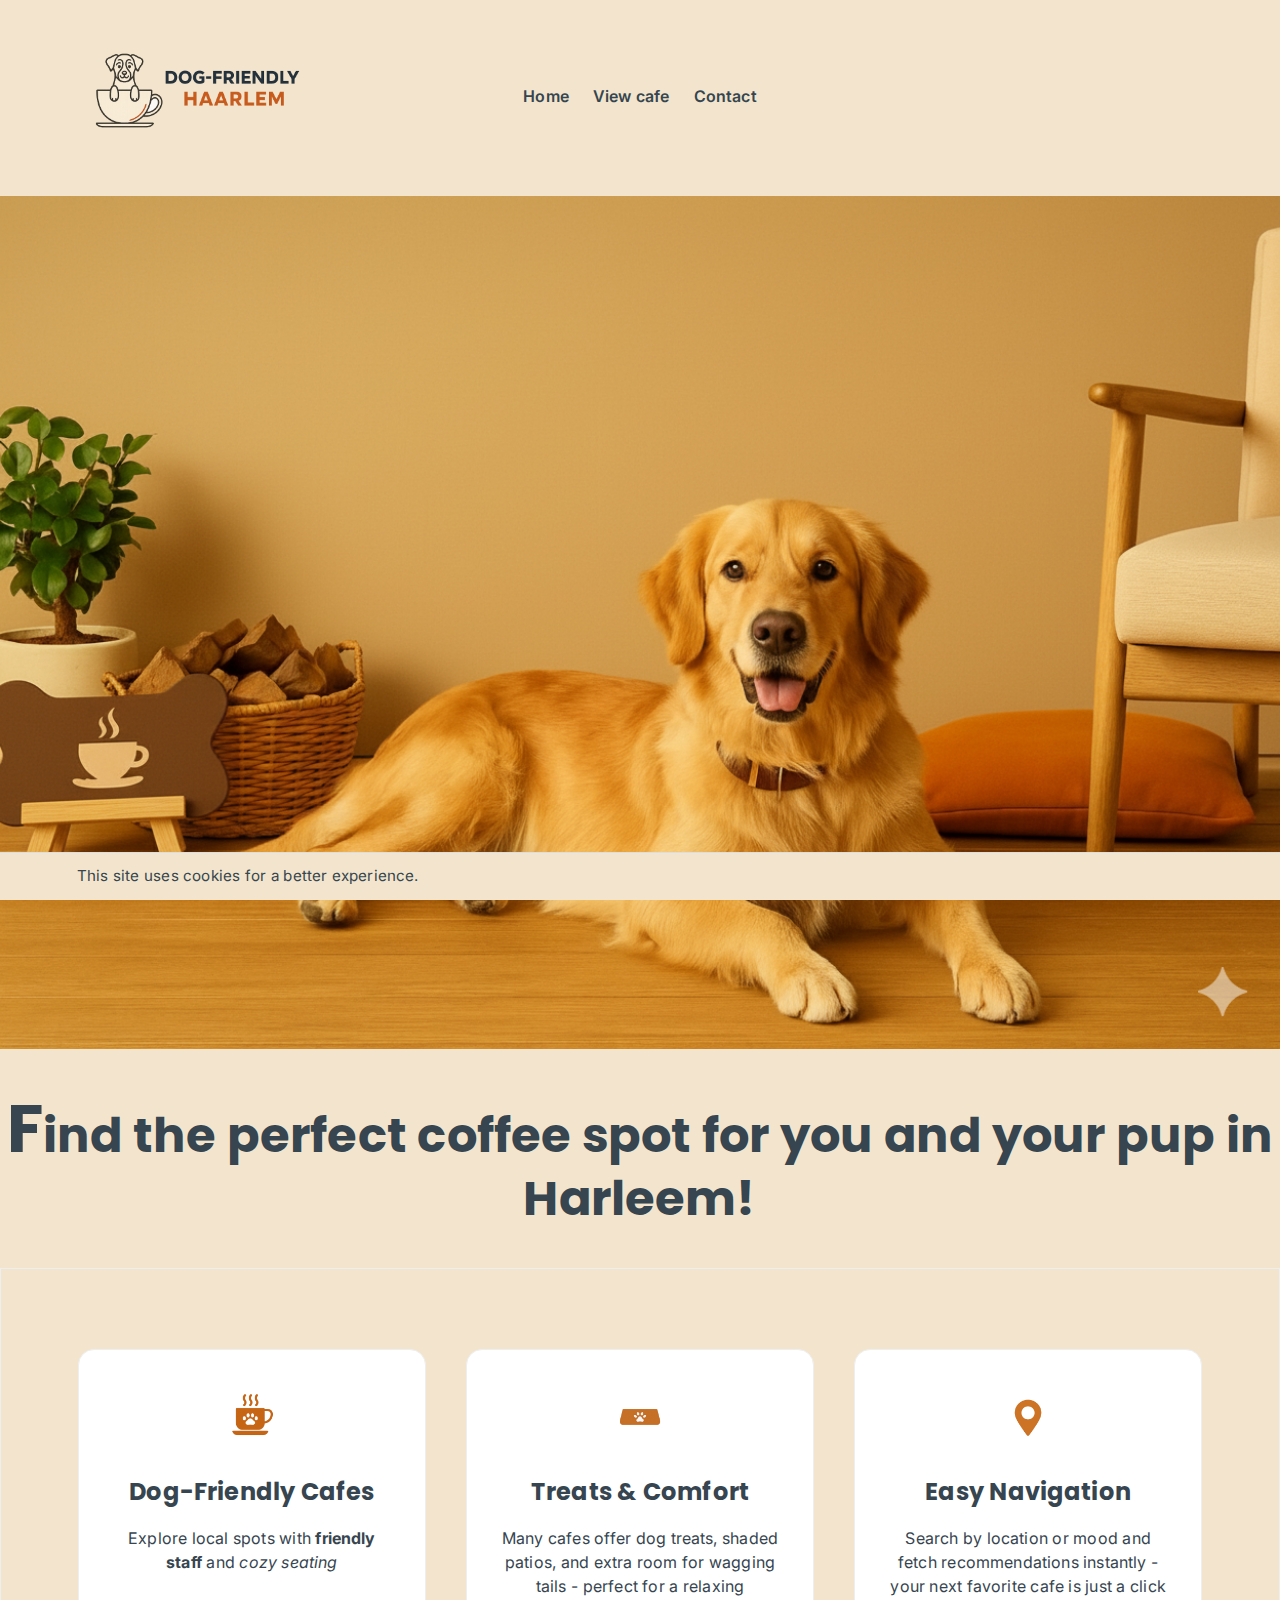
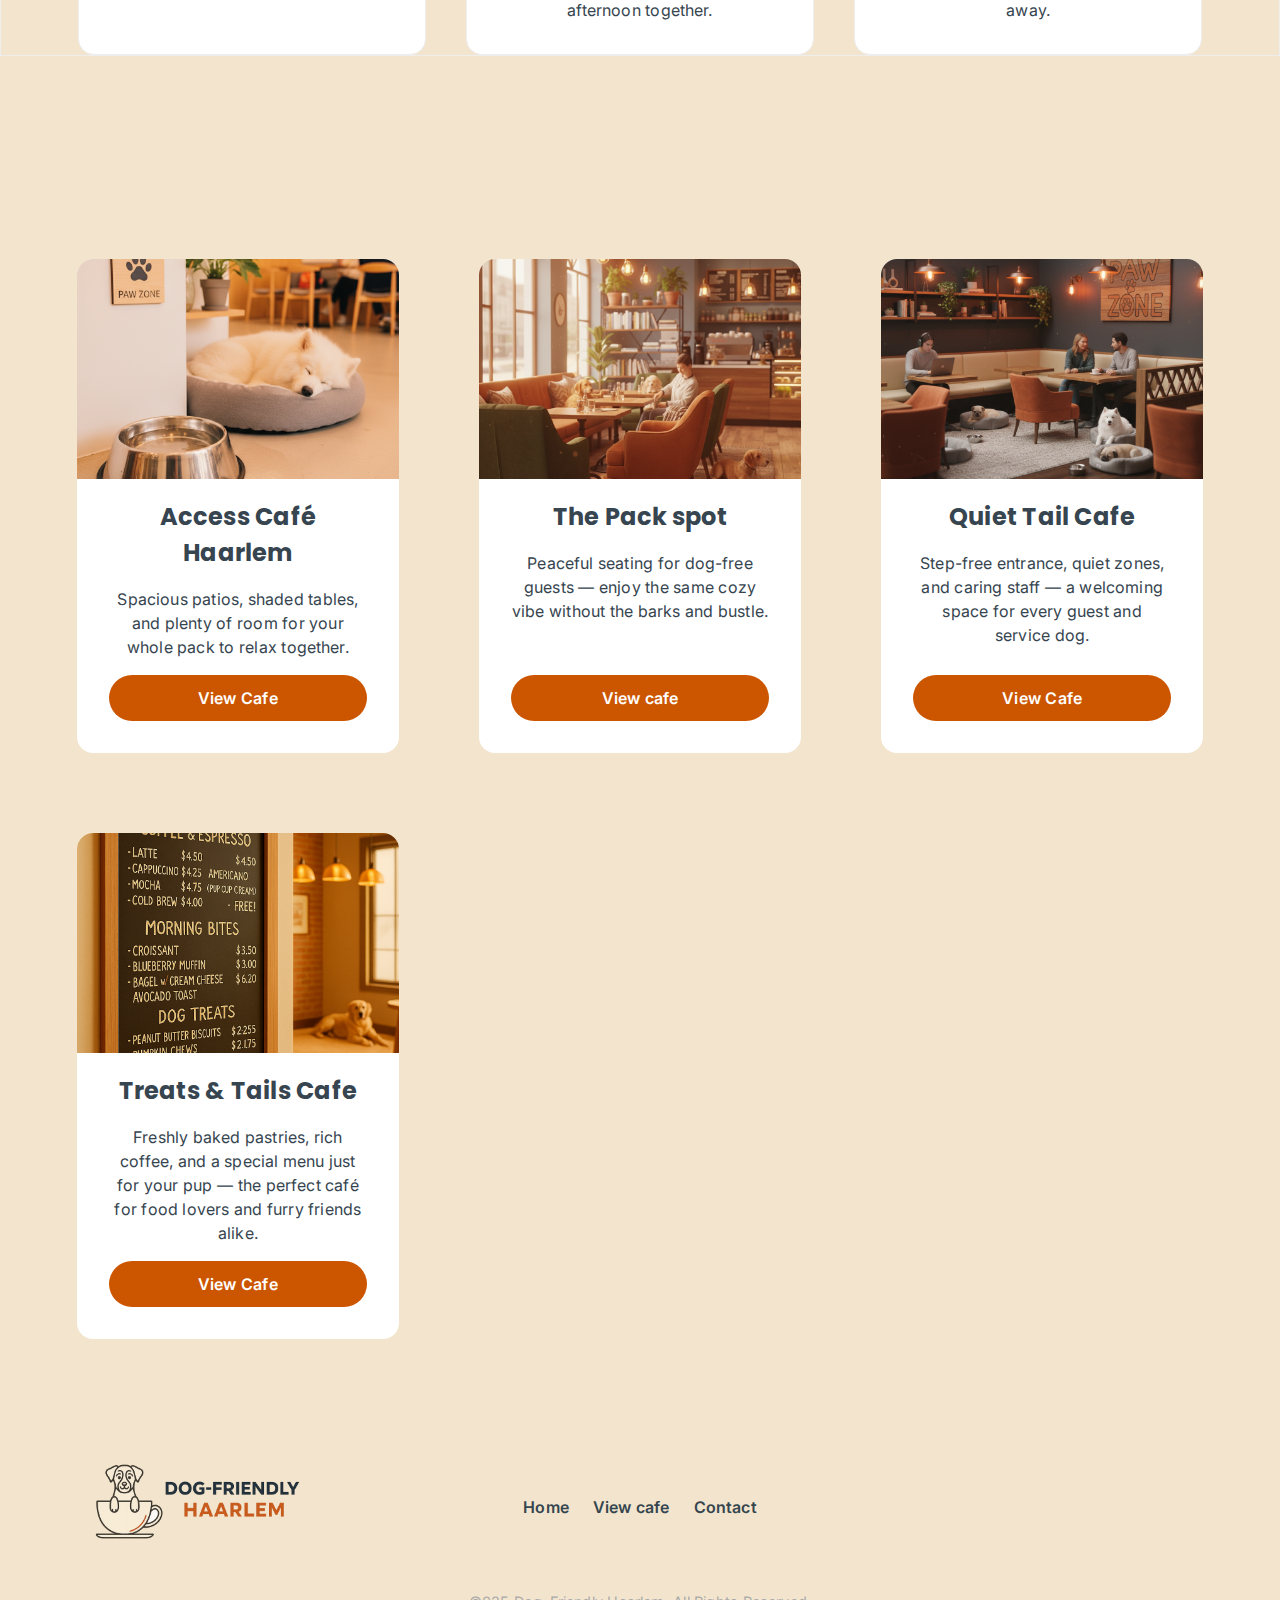
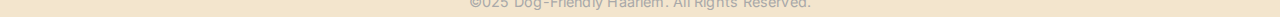
<file: index.html>
<!DOCTYPE html>
<html lang="en">
  <head>
    <meta charset="UTF-8" />
    <meta name="author" content="Many Hassany" />
    <meta
      name="description"
      content="Discover dog-friendly cafes in Harleem with accessibility features, service-dog comfort, and welcoming spaces. Plan your next visit."
    />
    <meta name="viewport" content="width=device-width, initial-scale=1.0" />
    <link rel="stylesheet" type="text/css" href="css/style.css" />
    <link
      href="https://fonts.googleapis.com/css2?family=Inter:wght@400;500&amp;family=Poppins:wght@600;700&amp;display=swap"
      rel="stylesheet"
    />
    <title>Dog freindly Haarlem</title>
    <link rel="icon" type="image/png" href="img/logo-main.png" />
    <meta
      name="keywords"
      content="Haarlem, dog-friendly, cafes, coffee,accessibility"
    />
  </head>

  <body>
    <header>
      <nav>
        <section>
          <img
            class="logo nav-logo"
            src="img/logo-main.png"
            alt="Dog-Friendly Haarlem logo"
            title="Dog-Friendly Haarlem logo"
          />
        </section>
        <ul class="nav-links">
          <li><a class="nav-link" href="index.html">Home</a></li>
          <li><a class="nav-link" href="detail.html">View cafe</a></li>
          <li><a class="nav-link" href="contact.html">Contact</a></li>
        </ul>
      </nav>
    </header>
    <main>
      <section id="hero">
        <img
          class="hero-img"
          src="img/hero-v3.png"
          alt="dog-friendly cafe hero image"
          title="og friendly café in Haarlem hero image"
        />
        <h1>
          Find the perfect coffee spot for <span class="line-break"></span>
          you and your pup in Harleem!
        </h1>
      </section>
      <section id="features">
        <article>
          <img
            src="img/img:icon_coffee.png"
            alt="Coffee cup icon"
            title="Dog-Friendly Haarlem image"
          />
          <h2>Dog-Friendly Cafes</h2>
          <p>
            Explore local spots with <strong>friendly staff</strong> and
            <em>cozy seating</em>
          </p>
        </article>
        <article>
          <img
            src="img/img:icon_bowl.png"
            alt="Dog bowl icon"
            title="Dog-Friendly Haarlem image"
          />
          <h2>Treats & Comfort</h2>
          <p>
            Many cafes offer dog treats, shaded patios, and extra room for
            wagging tails - perfect for a relaxing afternoon together.
          </p>
        </article>
        <article>
          <img
            src="img/img:icon_location.png"
            alt="Location icon"
            title="Dog-Friendly Haarlem image"
          />
          <h2>Easy Navigation</h2>
          <p>
            Search by location or mood and fetch recommendations instantly -
            your next favorite cafe is just a click away.
          </p>
        </article>
      </section>
      <section id="cafes">
        <article>
          <figure class="cafe-photo">
            <img
              src="img/Acces cafe harleem pictrue for home page .png"
              alt="Access cafe haarlem photo"
              title="Dog-Friendly Haarlem image"
            />
          </figure>
          <h2>Access Café Haarlem</h2>
          <p>
            Spacious patios, shaded tables, and plenty of room for your whole
            pack to relax together.
          </p>
          <a href="#" class="viewBtn">View Cafe</a>
        </article>
        <article>
          <figure class="cafe-photo">
            <img
              src="img/the pack spot pic for homepage .png"
              alt="The pack spot photo"
              title="The Pack Spot café photo"
            />
          </figure>
          <h2>The Pack spot</h2>
          <p>
            Peaceful seating for dog-free guests — enjoy the same cozy vibe
            without the barks and bustle.
          </p>
          <a href="#" class="viewBtn">View cafe</a>
        </article>
        <article>
          <figure class="cafe-photo">
            <img
              src="img/quiet tale cafe pic for homepage.png"
              alt="Quiet Tail Cafe photo"
              title="Quiet Tail café photo"
            />
          </figure>
          <h2>Quiet Tail Cafe</h2>
          <p>
            Step-free entrance, quiet zones, and caring staff — a welcoming
            space for every guest and service dog.
          </p>
          <a href="#" class="viewBtn">View Cafe</a>
        </article>
        <article>
          <figure class="cafe-photo">
            <img
              src="img/treats and tails cafe pic for homepage.png"
              alt="Treats &amp; Tails Café photo"
              title="Treats &amp; Tails café photo"
            />
          </figure>
          <h2>Treats &amp; Tails Cafe</h2>
          <p>
            Freshly baked pastries, rich coffee, and a special menu just for
            your pup — the perfect café for food lovers and furry friends alike.
          </p>
          <a href="#" class="viewBtn">View Cafe</a>
        </article>
      </section>
    </main>
    <footer>
      <section class="footer-wrap">
        <section class="footer-brand">
          <img
            class="logo footer-logo"
            src="img/logo-main.png"
            alt="Dog-Friendly Haarlem logo"
            title="Dog-Friendly Haarlem logo"
          />
        </section>
        <ul class="footer-links">
          <li><a class="footer-link" href="index.html">Home</a></li>
          <li><a class="footer-link" href="detail.html">View cafe</a></li>
          <li><a class="footer-link" href="contact.html">Contact</a></li>
        </ul>
        <section class="footer-bottom">
          <p>&copy;025 Dog-Friendly Haarlem. All Rights Reserved.</p>
        </section>
      </section>
    </footer>
    <aside class="cookie-bar" role="region" aria-label="Cookie notice">
      <p>This site uses cookies for a better experience.</p>
    </aside>
  </body>
</html>
</file>
<file: css/style.css>
:root {
	--charcoal_primary: #36454f;
	--latte_background: #f3e5cd;
	--burnt_accent: #cc5500;
	--burnt_hover: #e65c00;
	--warm_secondary: #a9a9a9;
}
* {
	margin: 0;
	padding: 0;
	box-sizing: border-box;
}
body {
	font-family: "Inter", sans-serif;
	background: var(--latte_background);
	color: var(--charcoal_primary);
	line-height: 1.5;
	overflow-x: hidden;
	letter-spacing: 0.01em;
	word-spacing: 0.02em;
}
.lede {
	text-indent: 0.5rem;
}
.kicker {
	text-transform: uppercase;
	letter-spacing: 0.08em;
	font-size: 0.875rem;
}

/* NAVBAR */

header {
	position: sticky;
	top: 0;
	z-index: 999;
	background: var(--latte_background);
}
nav {
	display: grid;
	grid-template-columns: 1fr auto 1fr;
	align-items: center;
	column-gap: 2rem;
	padding: 1rem 6% 1.25rem;
}
.nav-links {
	grid-column: 2;
	list-style: none;
	display: flex;
	gap: 1.5rem;
	justify-content: center;
	align-items: center;
	justify-self: center;
	padding: 0;
	margin: 0;
}

.nav-logo,
.footer-logo {
	width: 240px;
	height: auto;
	display: block;
}
.brand {
	grid-column: 1;
	display: flex;
	align-items: center;
	gap: 0.75rem;
	justify-self: start;
}
nav h1 {
	position: relative;
	font-family: "poppins", sans-serif;
	font-size: 1.3rem;
	font-weight: 700;
	line-height: 1.3;
}

.nav-links > li > a {
	padding: 0rem 0rem;
}
/* Hero*/

#hero {
	position: relative;
	text-align: center;
	margin-top: 0;
	padding: 0;
}
#hero .hero-img {
	display: block;
	width: 100%;
	height: auto;
	margin: 0 0 40px 0;
}
#hero h1 {
	font-family: "Poppins", sans-serif;
	font-size: 3rem;
	line-height: 1.2;
	margin-top: 0;
	margin-bottom: 40px;
}

#hero h1::first-letter {
	font-size: 140%;
}

/* FEATURES*/
#features {
	display: grid;
	grid-template-columns: repeat(auto-fit, minmax(250px, 1fr));
	gap: 40px;
	padding-top: 0;
	padding: 5rem 6%;
	padding-bottom: 0;
	margin-bottom: 123px;
	border-color: #eee;
	border-style: solid;
	border-width: 1px;
}
#features article {
	background: #fff;
	padding: 2rem;
	border-radius: 1rem;
	text-align: center;
	border: 1pt solid #eee;
}
#features img {
	width: 70px;
	height: auto;
	margin-bottom: 1rem;
}
#features h2 {
	font-family: "Poppins", sans-serif;
	font-size: 1.5rem;
	color: var(--charcoal_primary);
	margin-bottom: 1rem;
}
#features p {
	color: var(--charcoal_primary);
	font-size: 1rem;
}
/*css cafes*/
#cafes {
	display: grid;
	grid-template-columns: repeat(auto-fit, minmax(250px, 1fr));
	gap: 5rem;
	padding: 5rem 6%;
	margin-top: 0;
}
#cafes article {
	background: #fff;
	padding: 2rem;
	border-radius: 1rem;
	text-align: center;

	display: flex;
	flex-direction: column;
}
#cafes article .cafe-photo {
	margin: -2rem -2rem 1.25rem;
	border-top-left-radius: 1rem;
	border-top-right-radius: 1rem;
	overflow: hidden;
}

#cafes article .cafe-photo img {
	width: 100%;
	height: 220px;
	object-fit: cover;
	display: block;
}
#cafes h2 {
	font-family: "Poppins", sans-serif;
	font-size: 1.5rem;
	color: var(--charcoal_primary);
}
#cafes p {
	color: var(--charcoal_primary);
	margin: 1rem 0;
}
.viewBtn {
	display: inline-block;
	background: var(--burnt_accent);
	color: #fff;
	font-weight: 600;
	text-decoration: none;
	padding: 0.7rem 1.8rem;
	border-radius: 2rem;
}

.viewBtn:hover,
.viewBtn:focus-visible {
	background: var(--burnt_hover);
	text-decoration: none;
}

a {
	color: var(--charcoal_primary);
	text-decoration: none;
	font-weight: 600;
}
a:active {
	opacity: 0.85;
}

#cafes article .viewBtn {
	margin-top: auto;
}

/*footter*/

footer {
	background: var(--latte_background);
	color: var(--warm_secondary);
}
.footer-wrap {
	display: grid;
	grid-template-columns: 240px 1fr 240px;
	grid-template-areas: "brand links spacer" "copy copy copy";
	align-items: center;
	column-gap: 1rem;
	padding: 0.5rem 6% 0.25rem;
}
.footer-brand {
	grid-area: brand;
	display: flex;
	align-items: center;
	justify-content: flex-start;
}
.footer-logo {
	width: 240px;
	height: auto;
	display: block;
}
.footer-links {
	grid-area: links;
	list-style: none;
	display: flex;
	gap: 1.5rem;
	justify-content: center;
	padding: 0;
	margin: 0;
}
.footer-bottom {
	grid-area: copy;
	text-align: center;
	padding-top: 0.25rem;
	font-size: 0.9rem;
	margin: 0;
}
nav a,
.nav-links a,
.footer-links a {
	color: var(--charcoal_primary);
	text-decoration: none;
	font-weight: 600;
}

nav a:hover,
nav a:focus,
.nav-links a:hover,
.nav-links a:focus,
.footer-links a:hover,
.footer-links a:focus {
	color: var(--burnt_accent);
	text-decoration: underline;
}
/*cookie bar*/

.cookie-bar {
	position: fixed;
	left: 0;
	right: 0;
	bottom: 0;
	z-index: 9999;
	display: flex;
	align-items: center;
	gap: 1rem;
	padding: 0.75rem 6%;
	background: var(--latte_background);
	border-top: 1px solid #ddd;
	font-size: 0.95rem;
}
.cookie-bar p {
	margin: 0;
	flex: 1;
}
.cookie-accept.viewBtn {
	white-space: nowrap;
}

#cookie-accepted:target ~ #cookie {
	display: none;
}
/*start for detail page*/

.container {
	max-width: 1280px;
	margin: 0 auto;
	padding: 0 6%;
}
.detail-header {
	margin-top: 70px;
	text-align: center;
}
.detail-title {
	font: 700 64px/1.15 "Poppins", sans-serif;
	margin: 0;
	color: var(--charcoal_primary);
}
.subtitle {
	font: 400 42px/1.25 "Poppins", sans-serif;
	margin: 12px 0 0;
	color: var(--charcoal_primary);
}
.detail-logo-row {
	list-style: none;
	display: flex;
	align-items: flex-start;
	justify-content: center;
	gap: 140px;
	margin: 32px 0 0;
	padding: 0;
	text-align: center;
}
.detail-logo-img {
	width: 200px;
	height: 200px;
	object-fit: contain;
	display: block;
	margin: 0 auto 10px;
}
.detail-logo-text {
	margin: 0;
	font: 600 24px/1.3 "Poppins", sans-serif;
	color: var(--charcoal_primary);
}
.detail-description {
	margin-top: 95px;
}
.detail-copy {
	font: 500 28px/1.6 "Inter", sans-serif;
	margin: 0;
	color: var(--charcoal_primary);
	text-align: center;
}
.detail-description em {
	font-style: normal;
}
.detail-description strong {
	font-weight: inherit;
}
.detail-gallery {
	margin-top: 106px;
}
.gallery-grid {
	display: grid;
	grid-template-columns: repeat(3, 400px);
	justify-content: center;
	gap: 40px;
}
.gallery-img {
	width: 400px;
	height: 250px;
	object-fit: cover;
	border-radius: 20px;
	display: block;
}

/* contact page */

.contact-container {
	max-width: 1100px;
	margin: 0 auto;
	padding: 0 24px;
}

.contact-title {
	margin: 24px 0 8px;
	font: 700 96px/1.05 "Poppins", sans-serif;
	color: var(--burnt_accent);
	text-align: center;
}
.contact-subtitle {
	margin: 12px 0 0;
	font: 600 26px/1.5 "Inter", sans-serif;
	color: var(--charcoal_primary);
	text-align: center;
}

.contact-grid {
	display: grid;
	grid-template-columns: minmax(320px, 520px) minmax(360px, 1fr);
	gap: 40px;
	align-items: start;
	margin-top: 24px;
}
.contact-image {
	display: block;
	width: 100%;
	max-width: 520px;
	height: auto;
	border-radius: 12px;
	justify-self: center;
}

.contact-form {
	display: grid;
	gap: 16px;
	max-width: 460px;
}
.contact-form [type="submit"] {
	display: inline-flex;
	align-items: center;
	justify-content: center;
	place-self: center;
	width: 100%;
	max-width: 460px;
	height: 40px;
	margin-top: 16px;
	border: 0;
	border-radius: 12px;
	background: var(--burnt_accent);
	color: #fff;
	font: 600 16px/1 "Poppins", sans-serif;
	cursor: pointer;
}

.contact-form fieldset {
	border: 0;
	margin: 0;
	padding: 0;
}

.contact-form legend {
	margin: 0 0 10px;
	font: 600 14px/1.2 "Poppins", sans-serif;
	color: var(--charcoal_primary);
}

.field-label {
	display: block;
	margin: 8px 0 4px;
	font: 600 13px/1.2 "Poppins", sans-serif;
	color: var(--charcoal_primary);
	text-align: left;
}
.field-input,
.field-textarea {
	width: 100%;
	padding: 10px 12px;
	border: 2px solid var(--burnt_accent);
	border-radius: 12px;
	font: 500 16px/1.3 "Inter", sans-serif;
	box-sizing: border-box;
	text-align: left;
}
.field-textarea {
	min-height: 100px;
	resize: vertical;
}

input:focus-visible,
textarea:focus-visible,
select:focus-visible {
	outline: 2px solid var(--burnt_accent);
	outline-offset: 2px;
}

/* Screen-reader only for the requirments */
.visually-hidden {
	position: absolute;
	width: 1px;
	height: 1px;
	padding: 0;
	margin: -1px;
	overflow: hidden;
	white-space: nowrap;
	border: 0;
	clip-path: inset(50%);
}

/* phone part*/

@media (min-width: 769px) {
	.menu-button,
	.menu-overlay {
		display: none;
	}
}

@media (max-width: 1100px) {
	.contact-grid {
		grid-template-columns: 1fr;
		gap: 28px;
	}
	.contact-title {
		font-size: 64px;
	}
}

@media (max-width: 900px) {
	.gallery-grid {
		grid-template-columns: repeat(auto-fit, minmax(220px, 1fr));
		gap: 20px;
	}
	.gallery-img {
		width: 100%;
		height: 200px;
		object-fit: cover;
	}
	.detail-logo-row {
		display: grid;
		grid-template-columns: repeat(auto-fit, minmax(140px, 1fr));
		gap: 28px;
		justify-items: center;
		text-align: center;
	}

	.detail-logo-row li {
		display: flex;
		flex-direction: column;
		align-items: center;
	}

	.detail-logo-img {
		width: clamp(96px, 22vw, 140px);
		height: auto;
		object-fit: contain;
		margin: 0 auto 8px;
	}

	.detail-logo-text {
		font-size: clamp(14px, 3.6vw, 18px);
		line-height: 1.3;
	}
}

@media (max-width: 768px) {
	nav {
		display: flex;
		flex-direction: column;
		align-items: center;
		gap: 0.75rem;
		padding: 0.75rem 6%;
	}
	.brand {
		display: flex;
		align-items: center;
		justify-content: center;
	}
	.nav-links {
		display: none;
	}
	.nav-logo,
	.footer-logo {
		width: 180px;
		height: auto;
	}

	#features,
	#cafes {
		padding: 3rem 4%;
	}

	.footer-wrap {
		display: flex;
		flex-direction: column;
		align-items: center;
		gap: 0.5rem;
		text-align: center;
	}
	.contact-subtitle {
		font-size: 20px;
	}

	.menu-button {
		position: fixed;
		top: 12px;
		right: 6%;
		width: 36px;
		height: 36px;
		display: inline-block;
		cursor: pointer;
		z-index: 10001;
		background-image: url("img/hamburger-menu.png"),
			url("data:image/svg+xml;utf8,<svg xmlns='http://www.w3.org/2000/svg' width='36' height='36' viewBox='0 0 24 24'><path fill='%23ffffff' d='M3 7h18v2H3zm0 5h18v2H3zm0 5h18v2H3z'/></svg>");
		background-position: center;
		background-size: contain;
		background-repeat: no-repeat;
	}

	.menu-overlay {
		position: fixed;
		inset: 0;
		background: var(--burnt_accent);
		display: none;
		z-index: 10000;
		justify-content: center;
		align-items: center;
	}

	.mobile-links {
		list-style: none;
		margin: 0;
		padding: 0;
		display: flex;
		flex-direction: column;
		gap: 1.25rem;
		text-align: center;
	}
	.mobile-links a {
		color: #fff;
		font: 700 1.75rem/1.2 "Poppins", sans-serif;
		text-decoration: none;
	}

	#menu-toggle:checked ~ .menu-overlay {
		display: flex;
	}
}

@media (max-width: 640px) {
	.cookie-bar {
		flex-direction: column;
		text-align: center;
	}
	.cookie-accept.viewBtn {
		width: 100%;
		max-width: 320px;
	}
}

@media (max-width: 480px) {
	.detail-logo-row {
		grid-template-columns: repeat(2, minmax(0, 1fr));
		gap: 18px;
	}
	.detail-logo-img {
		width: clamp(80px, 28vw, 120px);
	}
	.detail-logo-text {
		font-size: 14px;
	}
}

/*hidden things for the requirments*/

.is-hidden {
	display: none;
}
.float-invisible {
	float: right;
}

.striped-table-invisible {
	border-collapse: collapse;
}
.striped-table-invisible td,
.striped-table-invisible th {
	border: 1px solid #eee;
	padding: 4px 6px;
}
.striped-table-invisible tbody tr:nth-child(odd) {
	background: #fff;
}
.striped-table-invisible tbody tr:nth-child(even) {
	background: #fff7ef;
}
</file>
